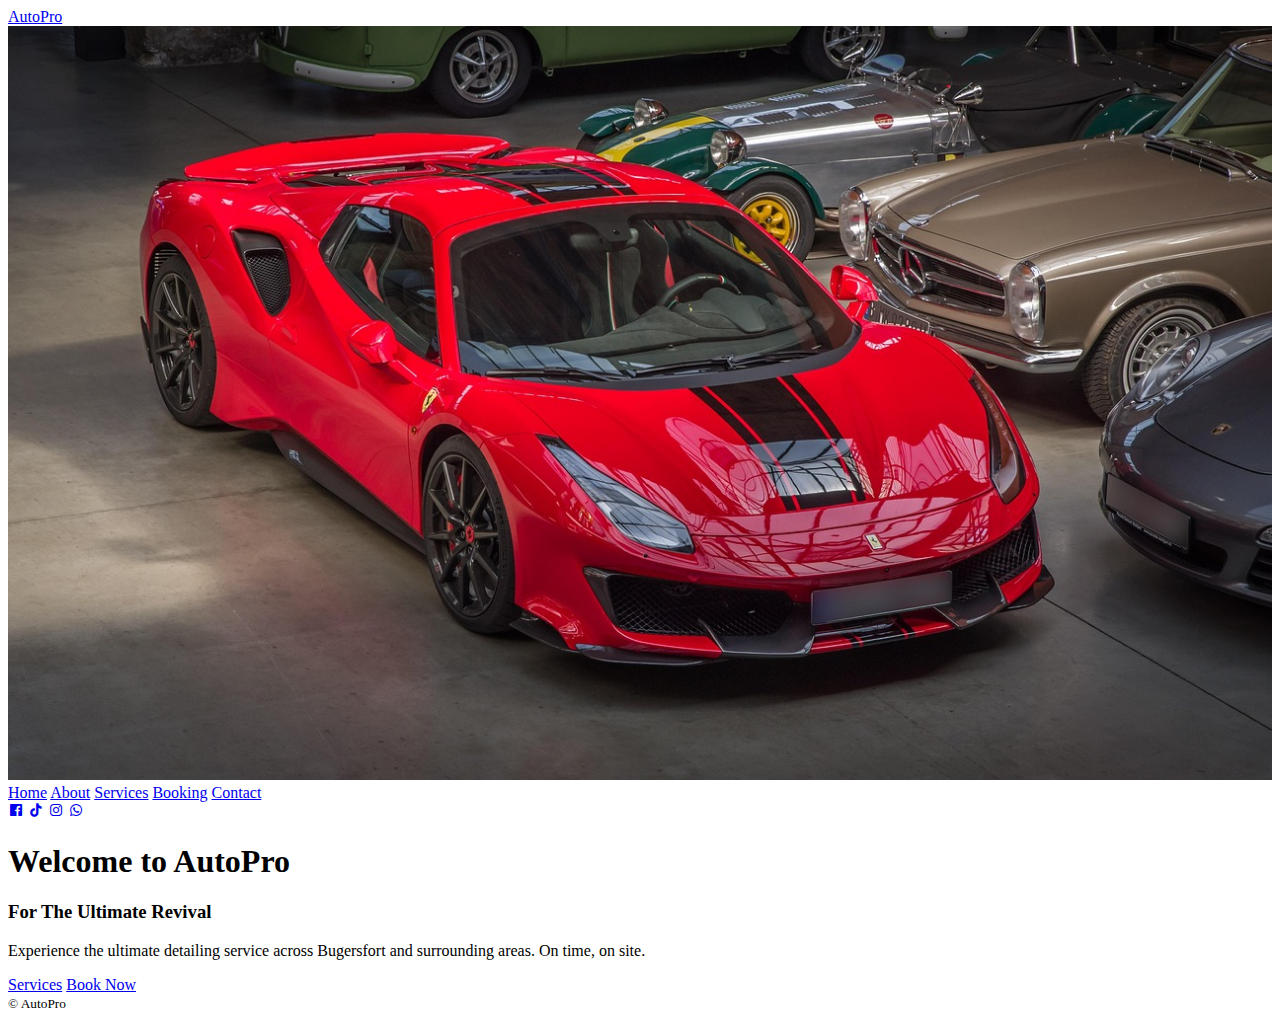
<file: index.html>
<!DOCTYPE html>
<html lang="en">
    <head>
        <meta charset="UTF-8">
        <meta name="viewport" content="width=device-width, initial-scale=1.0">
        <title>AutoPro</title>

  <!-- Boxicon CDN Link -->
  <link href="https://unpkg.com/boxicons@2.1.4/css/boxicons.min.css" rel="stylesheet">
</head>
<body>

  <header class="header">
    <a href="#" class="logo">AutoPro</a>
<!--hero image-->
    <div class="home-img">
      <div class="square">
        <img src="image/pic.jpg" alt="Car detailing" width="100%">
      </div>
    </div> <!--close home-img-->
<!--navigation bar-->
            <nav class="navbar">
                <a href="index.html">Home</a>
                 <a href="about.html">About</a>
                 <a href="services.html">Services</a>
                 <a href="booking.html">Booking</a>
                 <a href="contact.html">Contact</a>
            </nav>
            <!--Social media icons-->
            <div class="social-media">
      <a href="#" aria-label="Facebook"><i class='bx bxl-facebook-square'></i></a>
      <a href="#" aria-label="TikTok"><i class='bx bxl-tiktok'></i></a>
      <a href="#" aria-label="Instagram"><i class='bx bxl-instagram'></i></a>
      <a href="#" arial-label="Whatsapp"><i class='bx bxl-whatsapp'></i></a>
    </div>
  </header>
            
  <section class="Home">
    <div class="home-content">
      <h1>Welcome to AutoPro</h1>
      <h3>For The Ultimate Revival</h3>
      <p>Experience the ultimate detailing service across Bugersfort and surrounding areas. On time, on site.</p>
      <a href="services.html" class="btn">Services</a>
      <a href="booking.html" class="btn">Book Now</a>
    </div>
  </section>

  <footer>
    <small>&copy; <span id="year"></span> AutoPro</small>
  </footer>

</body>
</html>
</file>
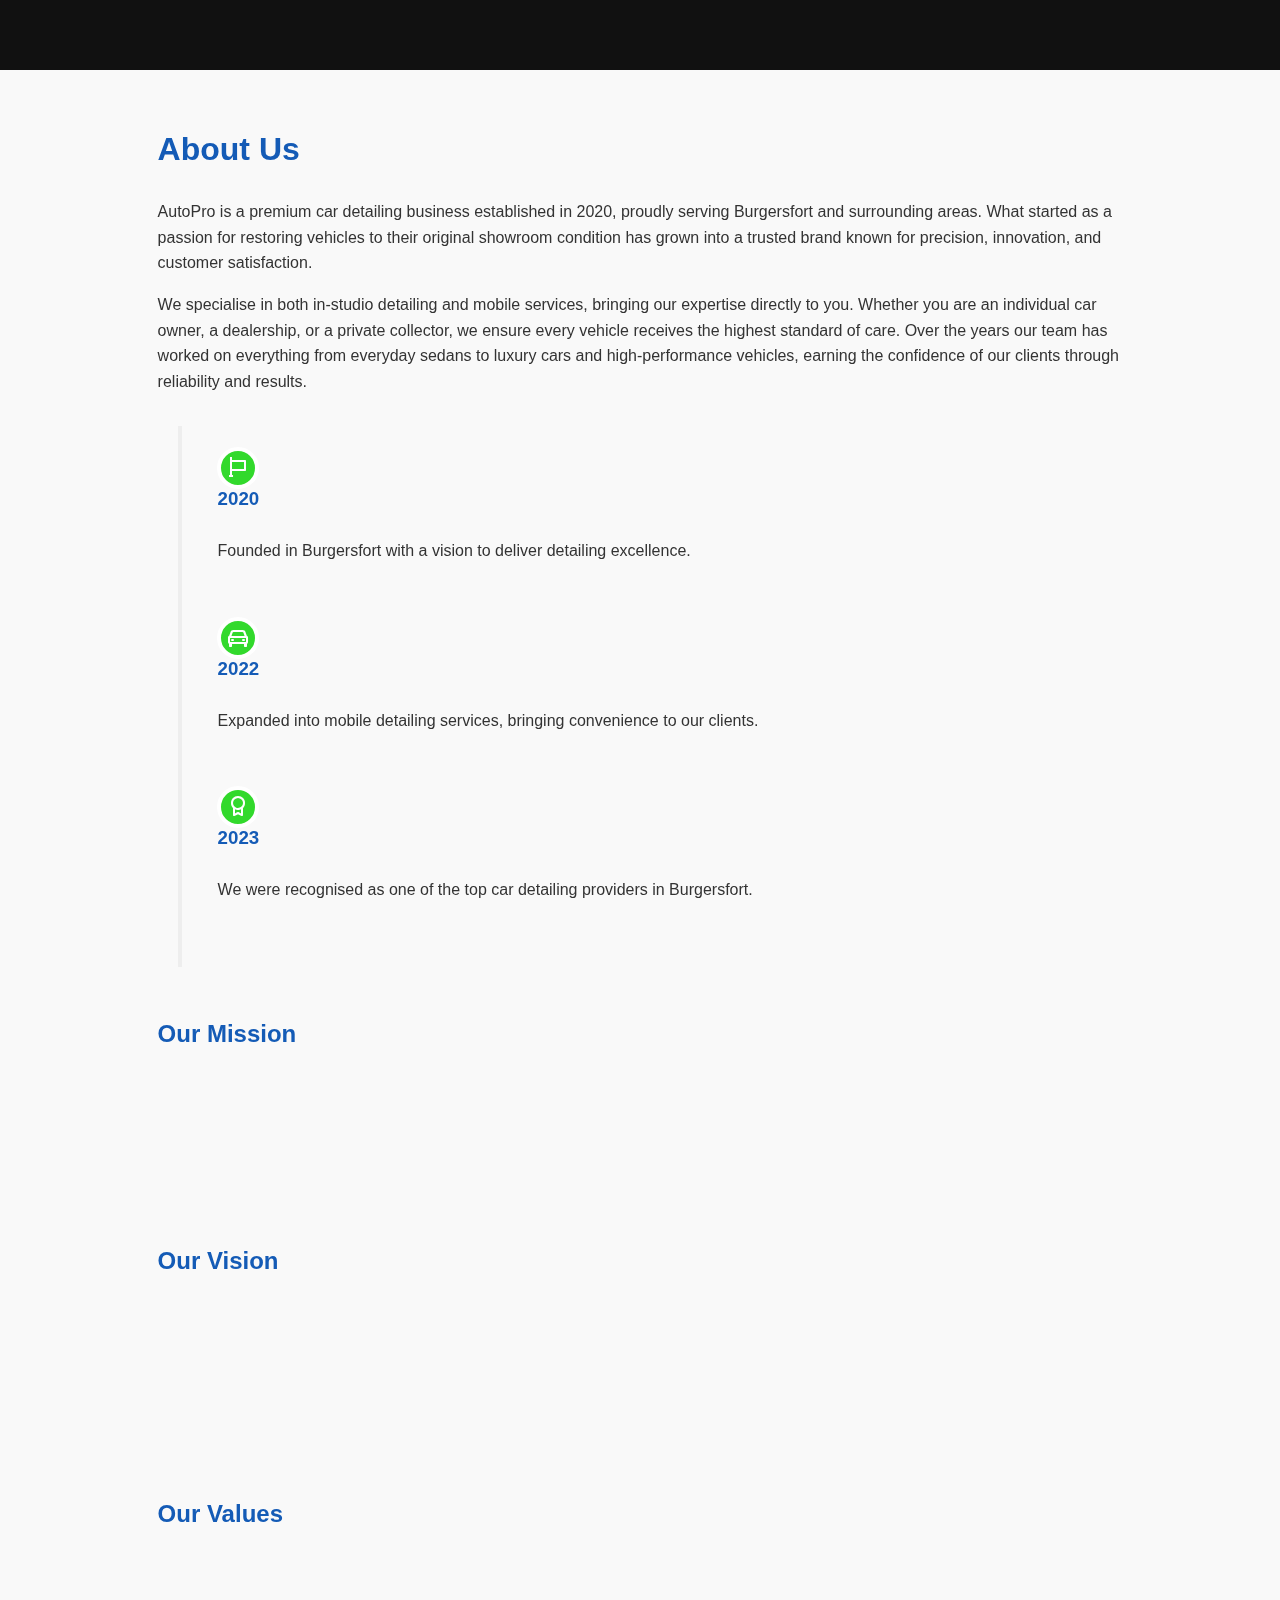
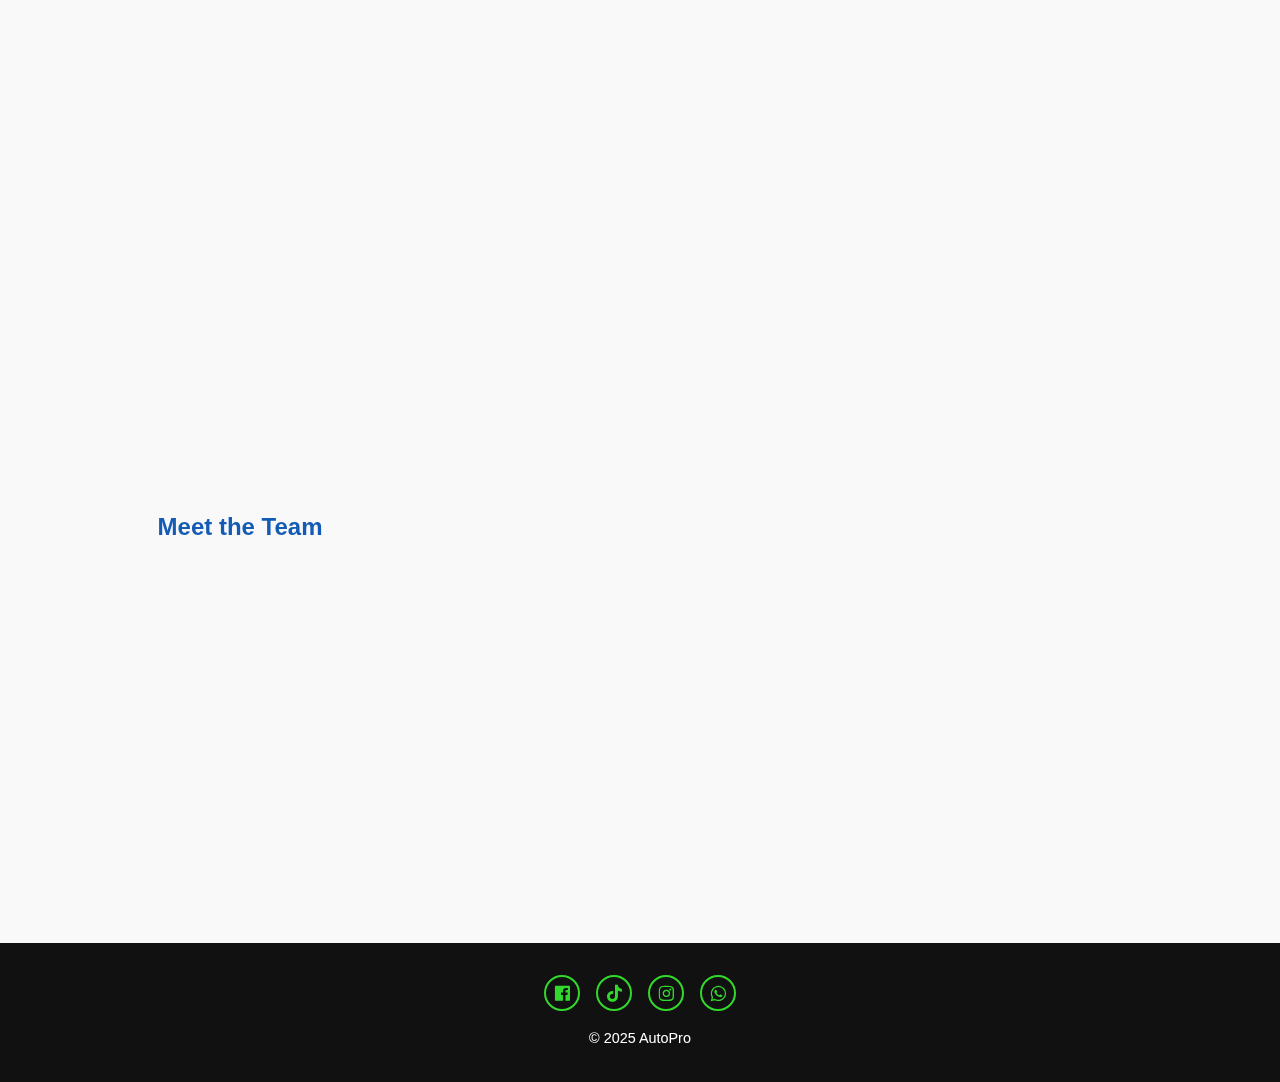
<file: about.html>
<!DOCTYPE html>
<html lang="en">
<head>
  <meta charset="UTF-8">
  <meta http-equiv="X-UA-Compatible" content="IE=edge">
  <meta name="viewport" content="width=device-width, initial-scale=1.0">
  <title>About | AutoPro</title>

  <!-- Primary SEO -->
  <meta name="description" content="Learn more about AutoPro, Burgersfort’s trusted car detailing professionals. Premium detailing, mobile service, and customer satisfaction.">
  <meta name="keywords" content="AutoPro, car detailing, Burgersfort, mobile detailing, ceramic coating">
  <meta name="author" content="AutoPro">

  <!-- OpenGraph -->
  <meta property="og:title" content="About AutoPro | Burgersfort Detailing Experts">
  <meta property="og:description" content="Premium detailing, mobile service, and expert care for your vehicle.">
  <meta property="og:url" content="https://autopro.co.za/about.html">
  <meta property="og:type" content="website">

  <!-- Styles -->
  <link href="https://unpkg.com/boxicons@2.1.4/css/boxicons.min.css" rel="stylesheet">
  <link href="css/mystyle.css" rel="stylesheet">
</head>
<body>

  <header class="header">
    <a href="index.html" class="logo">AutoPro</a>

    <!-- Hidden checkbox toggle -->
    <input type="checkbox" id="menu-toggle" class="menu-toggle-checkbox" aria-hidden="true">

    <!-- Hamburger button -->
    <label for="menu-toggle" class="menu-toggle-label" aria-label="Toggle navigation">
      <span></span>
      <span></span>
      <span></span>
    </label>

    <!-- Navigation -->
    <nav class="navbar" role="navigation" aria-label="Main navigation">
      <a href="index.html" style="--i:1;">Home</a>
      <a href="about.html" style="--i:2;" class="active" aria-current="page">About</a>
      <a href="services.html" style="--i:3;">Services</a>
      <a href="gallery.html" style="--i:4;">Gallery</a>
      <a href="booking.html" style="--i:5;">Booking</a>
      <a href="contact.html" style="--i:6;">Contact</a>
    </nav>
  </header>

  <main id="main">
    <!-- Company overview -->
    <section class="about">
      <div class="about-content">
        <h1>About Us</h1>

        <p>
          AutoPro is a premium car detailing business established in 2020, proudly serving Burgersfort and surrounding areas.
          What started as a passion for restoring vehicles to their original showroom condition has grown into a trusted brand
          known for precision, innovation, and customer satisfaction.
        </p>

        <p>
          We specialise in both in-studio detailing and mobile services, bringing our expertise directly to you.
          Whether you are an individual car owner, a dealership, or a private collector, we ensure every vehicle receives the
          highest standard of care. Over the years our team has worked on everything from everyday sedans to luxury cars and
          high-performance vehicles, earning the confidence of our clients through reliability and results.
        </p>

        <!-- Timeline-style journey -->
        <div class="timeline" aria-label="Company timeline">
          <article class="timeline-item">
            <i class="bx bx-flag" aria-hidden="true"></i>
            <h3><time datetime="2020">2020</time></h3>
            <p>Founded in Burgersfort with a vision to deliver detailing excellence.</p>
          </article>

          <article class="timeline-item">
            <i class="bx bx-car" aria-hidden="true"></i>
            <h3><time datetime="2022">2022</time></h3>
            <p>Expanded into mobile detailing services, bringing convenience to our clients.</p>
          </article>

          <article class="timeline-item">
            <i class="bx bx-award" aria-hidden="true"></i>
            <h3><time datetime="2023">2023</time></h3>
            <p>We were recognised as one of the top car detailing providers in Burgersfort.</p>
          </article>
        </div>

        <h2>Our Mission</h2>
        <div class="icon-card" role="region" aria-label="Our Mission">
          <i class="bx bx-target-lock" aria-hidden="true"></i>
          <p>
            Our mission is to deliver world-class car detailing services that go beyond surface cleaning. We restore vehicles to OEM condition while enhancing durability and long-term value. Whether it is a quick wash or a full restoration, our focus is always on meeting expectations and ensuring customer satisfaction.
          </p>
        </div>

        <h2>Our Vision</h2>
        <div class="icon-card" role="region" aria-label="Our Vision">
          <i class="bx bx-show" aria-hidden="true"></i>
          <p>
            Our vision is to become the leading car detailing company in South Africa and beyond, recognised for innovation, professionalism, and trust. We aim to set industry standards by introducing techniques such as ceramic coatings, paint protection film, and eco-friendly solutions. By evolving with the industry and listening to clients' needs, we help owners preserve and enjoy their vehicles for years.
          </p>
        </div>

        <h2>Our Values</h2>
        <div class="values-grid" role="list">
          <div class="value-item" role="listitem">
            <i class="bx bx-star" aria-hidden="true"></i>
            <h4>Excellence</h4>
            <p>We treat every car as if it were our own, with precision, care, and pride in workmanship.</p>
          </div>

          <div class="value-item" role="listitem">
            <i class="bx bx-shield" aria-hidden="true"></i>
            <h4>Trust</h4>
            <p>We build lasting relationships through honesty, transparency, and reliability.</p>
          </div>

          <div class="value-item" role="listitem">
            <i class="bx bx-bulb" aria-hidden="true"></i>
            <h4>Innovation</h4>
            <p>We continuously explore new detailing technologies, products, and methods to stay ahead of the curve.</p>
          </div>

          <div class="value-item" role="listitem">
            <i class="bx bx-heart" aria-hidden="true"></i>
            <h4>Passion</h4>
            <p>Our love for cars drives our dedication to perfection and powers everything we do.</p>
          </div>

          <div class="value-item" role="listitem">
            <i class="bx bx-leaf" aria-hidden="true"></i>
            <h4>Sustainability</h4>
            <p>We are committed to reducing water usage and protecting the environment by using eco-friendly products.</p>
          </div>

          <div class="value-item" role="listitem">
            <i class="bx bx-user-voice" aria-hidden="true"></i>
            <h4>Customer Focus</h4>
            <p>We tailor every service to meet the unique needs of our clients.</p>
          </div>
        </div>

        <!-- Team section -->
        <h2 id="team">Meet the Team</h2>
        <div class="card-grid" role="list">
          <article class="card" role="listitem">
            <i class="bx bx-user" aria-hidden="true"></i>
            <h3>Kabelo M &amp; Tim</h3>
            <p>Master detailers specialising in exterior and interior restoration, paint correction, and ceramic coatings.</p>
          </article>

          <article class="card" role="listitem">
            <i class="bx bx-spray-can" aria-hidden="true"></i>
            <h3>Bruce</h3>
            <p>Ice-blasting specialist who safely removes contaminants without damaging delicate surfaces.</p>
          </article>

          <article class="card" role="listitem">
            <i class="bx bx-paint" aria-hidden="true"></i>
            <h3>Jay &amp; Jack</h3>
            <p>Paint specialists focused on dent repair, paint correction, ceramic coatings and PPF installations.</p>
          </article>
        </div>
      </div>
    </section>
  </main>

  <footer>
    <div class="social-media" role="navigation" aria-label="Social media links">
      <a href="#" style="--i:1;" aria-label="Facebook"><i class='bx bxl-facebook-square' aria-hidden="true"></i></a>
      <a href="#" style="--i:2;" aria-label="TikTok"><i class='bx bxl-tiktok' aria-hidden="true"></i></a>
      <a href="#" style="--i:3;" aria-label="Instagram"><i class='bx bxl-instagram' aria-hidden="true"></i></a>
      <a href="#" style="--i:4;" aria-label="WhatsApp"><i class='bx bxl-whatsapp' aria-hidden="true"></i></a>
    </div>
    <small>&copy; 2025 AutoPro</small>
  </footer>

  <script src="javascript/myscript.js"></script>
  <script src="https://cdnjs.cloudflare.com/ajax/libs/gsap/3.12.2/gsap.min.js" defer></script>
</body>
</html>
</file>
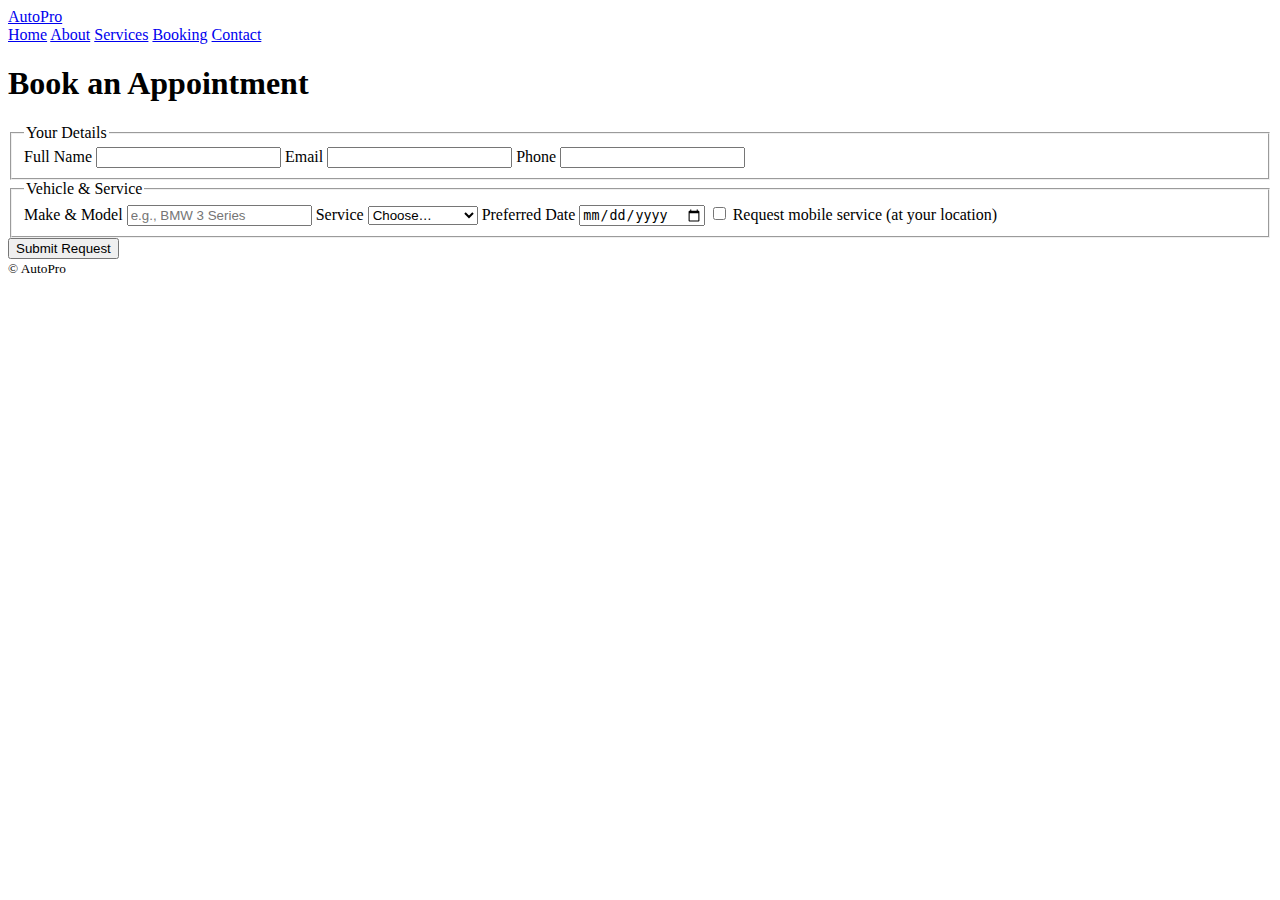
<file: booking.html>
<!DOCTYPE html>
<html lang="en">
<head>
  <meta charset="UTF-8">
  <meta name="viewport" content="width=device-width, initial-scale=1.0">
  <title>Booking | AutoPro</title>

</head>
<body>

  <header class="header">
    <a href="index.html" class="logo">AutoPro</a>

    <nav class="navbar">
      <a href="index.html">Home</a>
      <a href="about.html">About</a>
      <a href="services.html">Services</a>
      <a href="booking.html" class="active">Booking</a>
      <a href="contact.html">Contact</a>
    </nav>
  </header>
<!--booking form-->
  <main id="main">
    <h1>Book an Appointment</h1>
    <form id="booking-form" action="#" method="post" novalidate>
      
      <fieldset>
        <legend>Your Details</legend>

        <label for="name">Full Name</label>
        <input id="name" name="name" type="text" autocomplete="name" required>

        <label for="email">Email</label>
        <input id="email" name="email" type="email" autocomplete="email" required>

        <label for="phone">Phone</label>
        <input id="phone" name="phone" type="tel" inputmode="tel" autocomplete="tel" required>
      </fieldset>

      <fieldset>
        <legend>Vehicle &amp; Service</legend>

        <label for="make">Make &amp; Model</label>
        <input id="make" name="make" type="text" placeholder="e.g., BMW 3 Series" required>

        <label for="service">Service</label>
        <select id="service" name="service" required>
          <option value="">Choose…</option>
          <option value="express">Express Wash</option>
          <option value="full">Full Detail</option>
          <option value="extreme">Extreme Detail</option>
          <option value="ultimate">Ultimate Detail</option>
        </select>

        <label for="date">Preferred Date</label>
        <input id="date" name="date" type="date" min="<?= date('Y-m-d'); ?>" required>

        <label class="check">
          <input type="checkbox" name="mobile" value="yes"> Request mobile service (at your location)
        </label>
      </fieldset>

      <button class="btn" type="submit">Submit Request</button>
    </form>
  </main>

  <footer>
    <small>&copy; <span id="year"></span> AutoPro</small>
  </footer>

</body>
</html>
</file>
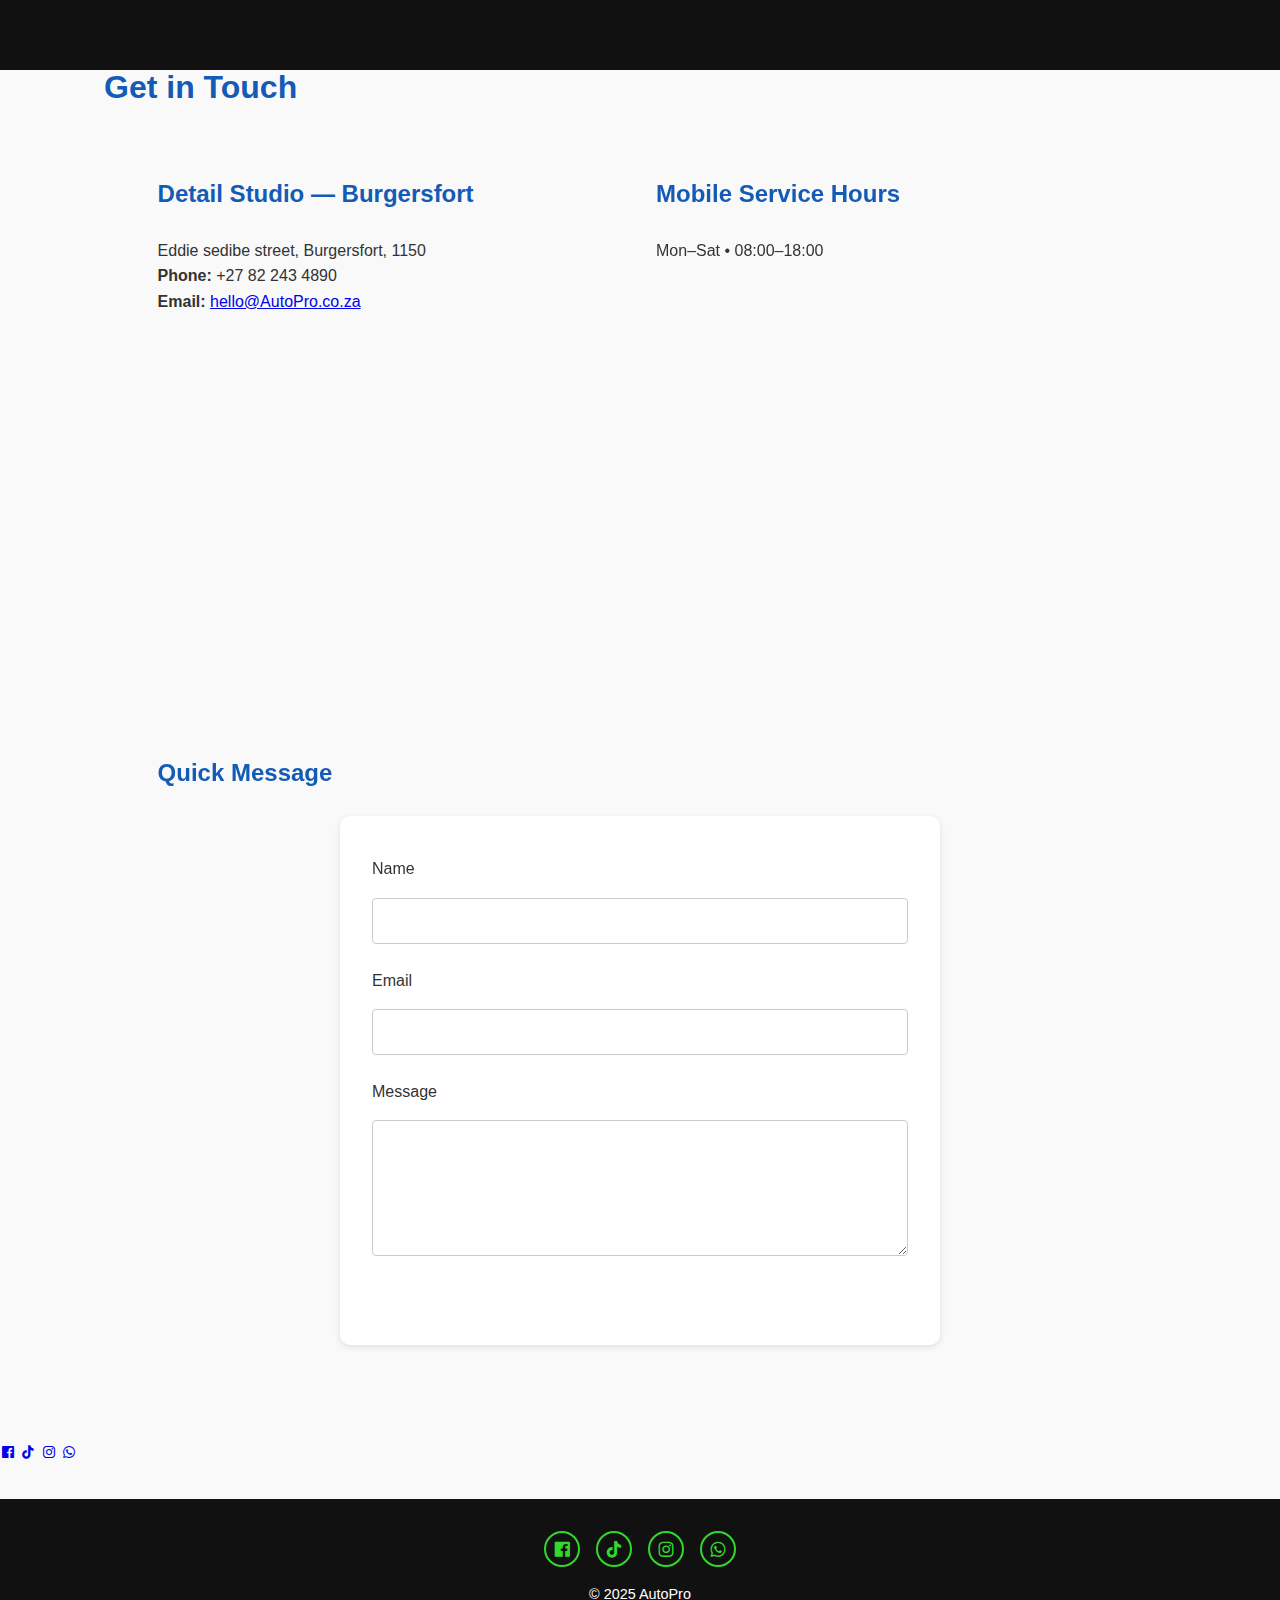
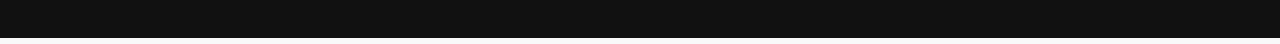
<file: contact.html>
<!DOCTYPE html>
<html lang="en">
<head>
  <meta charset="UTF-8">
  <meta name="viewport" content="width=device-width, initial-scale=1.0">
  <title>Contact | AutoPro</title>

<!-- css stylesheet Link -->
  <link href="https://unpkg.com/boxicons@2.1.4/css/boxicons.min.css" rel="stylesheet">
  <link href="css/mystyle.css" rel="stylesheet">
</head>
<body>

  <header class="header">
    <a href="index.html" class="logo">AutoPro</a>
<!-- Hidden checkbox toggle -->
  <input type="checkbox" id="menu-toggle" class="menu-toggle-checkbox">
<!-- Hamburger button -->
  <label for="menu-toggle" class="menu-toggle-label" aria-label="Toggle navigation">
    <span></span>
    <span></span>
    <span></span>
  </label> 
<!--navigation bar-->
    <nav class="navbar">
      <a href="index.html">Home</a>
      <a href="about.html">About</a>
      <a href="services.html">Services</a>
      <a href="booking.html">Booking</a>
      <a href="contact.html" class="active">Contact</a>
    </nav>
  </header>

  <main id="main">
    <h1>Get in Touch</h1>

    <section class="contact-grid">
      <div>
        <h2>Detail Studio — Burgersfort</h2>
        <address>
          Eddie sedibe street, Burgersfort, 1150<br>
          <strong>Phone:</strong> +27 82 243 4890<br>
          <strong>Email:</strong> <a href="mailto:hello@AutoPro.co.za">hello@AutoPro.co.za</a>
        </address>
        <!--Bugersfort iframe-->
        <div class="map-embed" aria-label="Map: Burgersfort">
          <iframe
            title="Burgersfort, South Africa"
            width="100%" height="320"
            style="border:0;"
            loading="lazy"
            referrerpolicy="no-referrer-when-downgrade"
            src="https://maps.google.com/maps?q=-24.666667,30.333333&z=13&output=embed">
          </iframe>
        </div>
      </div>

      <div>
        <h2>Mobile Service Hours</h2>
        <p>Mon–Sat • 08:00–18:00</p>
      </div>
    </section>

    <section>
      <h2>Quick Message</h2>
      <form action="#" method="post" novalidate>
        <label for="c-name">Name</label>
        <input id="c-name" name="name" type="text" required>

        <label for="c-email">Email</label>
        <input id="c-email" name="email" type="email" required>

        <label for="c-msg">Message</label>
        <textarea id="c-msg" name="message" rows="6" required></textarea>

        <button class="btn" type="submit" aria-label="Send message">Send</button>
      </form>
    </section>
  </main>

  <div class="social-media">
    <a href="#" aria-label="Facebook"><i class='bx bxl-facebook-square'></i></a>
    <a href="#" aria-label="TikTok"><i class='bx bxl-tiktok'></i></a>
    <a href="#" aria-label="Instagram"><i class='bx bxl-instagram'></i></a>
    <a href="#" aria-label="WhatsApp"><i class='bx bxl-whatsapp'></i></a>
  </div>

  <footer>
    <div class="social-media">
    <a href="#" aria-label="Facebook"><i class='bx bxl-facebook-square'></i></a>
    <a href="#" aria-label="TikTok"><i class='bx bxl-tiktok'></i></a>
    <a href="#" aria-label="Instagram"><i class='bx bxl-instagram'></i></a>
    <a href="#" aria-label="WhatsApp"><i class='bx bxl-whatsapp'></i></a>
  </div>
    <small>&copy; 2025 AutoPro</small>
  </footer>

</body>
</html>
</file>
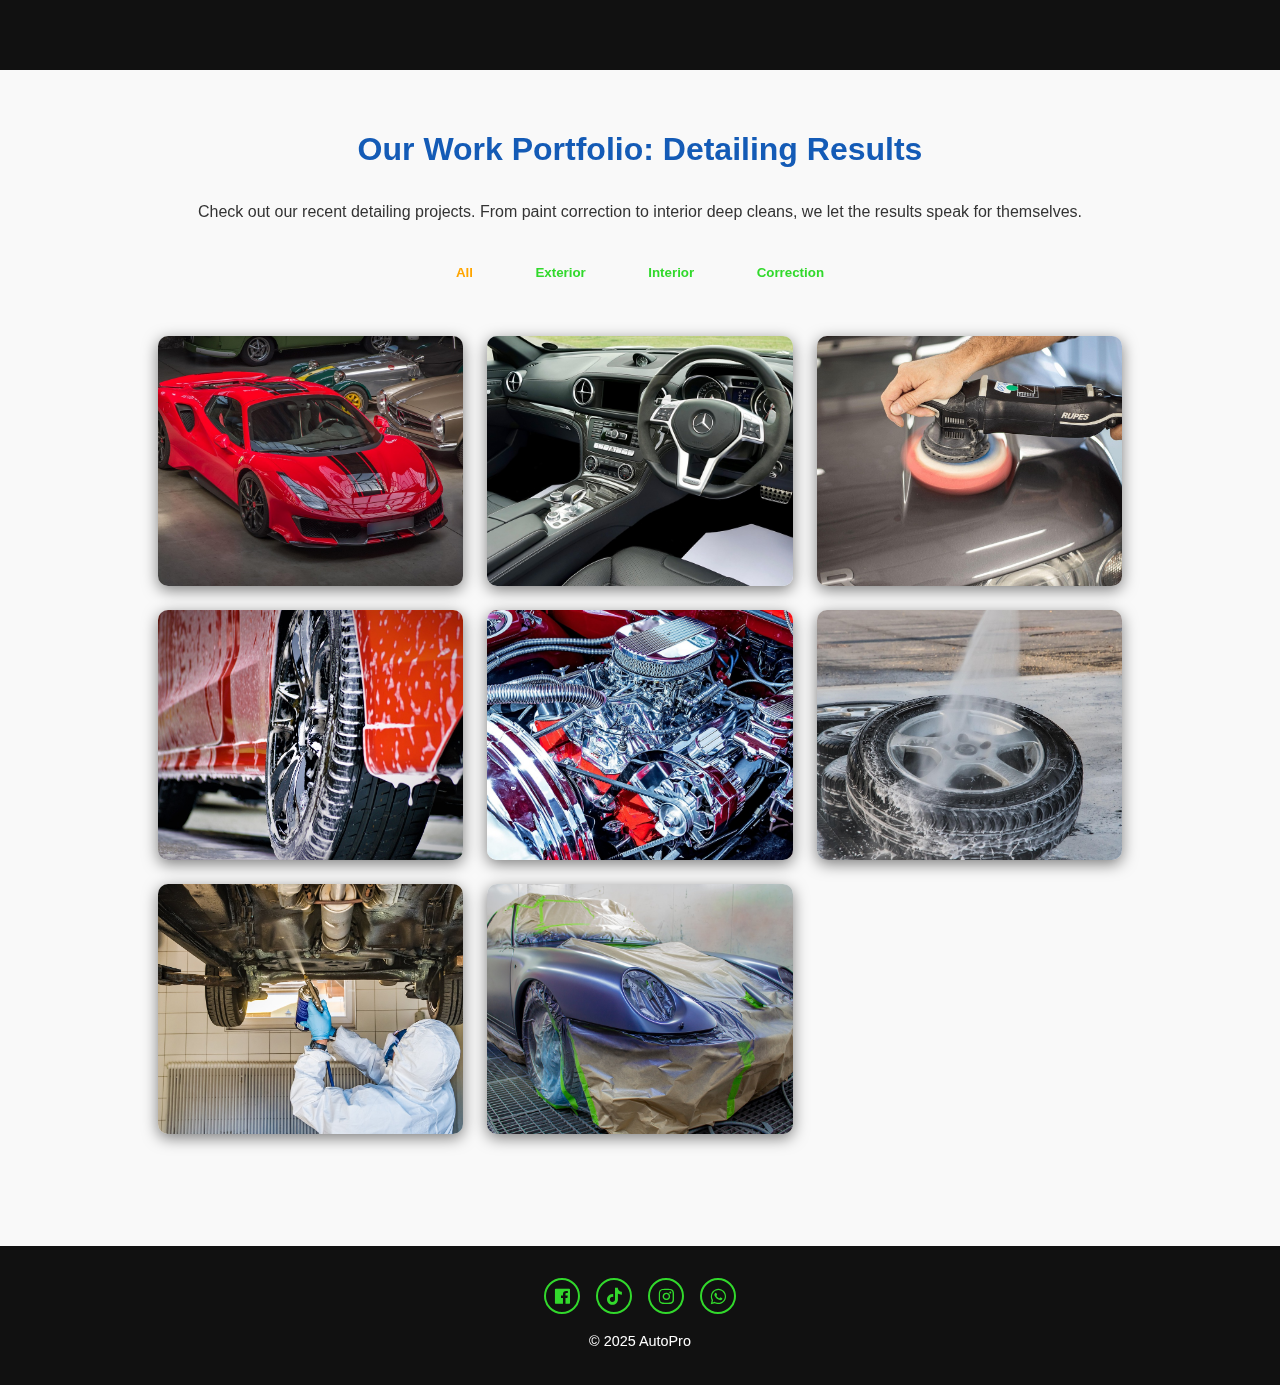
<file: gallery.html>
<!DOCTYPE html>
<html lang="en">
<head>
    <meta charset="UTF-8">
    <meta name="viewport" content="width=device-width, initial-scale=1.0">
    <title>Gallery | AutoPro - Premium Car Detailing Portfolio</title>
    <link href="https://unpkg.com/boxicons@2.1.4/css/boxicons.min.css" rel="stylesheet">
    <link href="css/mystyle.css" rel="stylesheet">

    <meta name="description" content="View AutoPro's portfolio of recent car detailing work: including ceramic coating, paint correction, deep interior cleaning, and protective washes. See the results!">
    <meta name="keywords" content="car detailing gallery, ceramic coating portfolio, paint correction results, interior deep clean examples, car wash pictures, AutoPro work">
    <meta property="og:url" content="https://autopro.co.za/gallery.html">
    <meta property="og:title" content="AutoPro Detailing Portfolio">
    <meta property="og:description" content="View our latest paint correction and ceramic coating projects.">
    <meta property="og:image" content="https://autopro.co.za/image/pic.jpg"> 
</head>
<body itemscope itemtype="http://schema.org/WebPage">

<header class="header">
  <a href="index.html" class="logo">AutoPro</a>
  <input type="checkbox" id="menu-toggle" class="menu-toggle-checkbox">
  <label for="menu-toggle" class="menu-toggle-label" aria-label="Toggle navigation">
    <span></span>
    <span></span>
    <span></span>
  </label>
  <nav class="navbar">
    <a href="index.html" style="--i:1;">Home</a>
    <a href="about.html" style="--i:2;">About</a>
    <a href="services.html" style="--i:3;">Services</a>
    <a href="gallery.html" style="--i:4;" class="active">Gallery</a>
    <a href="booking.html" style="--i:5;">Booking</a>
    <a href="contact.html" style="--i:6;">Contact</a>
  </nav>
</header>

<main>
<section class="gallery-section slide-up" itemscope itemtype="http://schema.org/ImageGallery">
  <h1 itemprop="name">Our Work Portfolio: Detailing Results</h1>
  <p itemprop="description">Check out our recent detailing projects. From paint correction to interior deep cleans, we let the results speak for themselves.</p>

  <div class="gallery-filters">
    <button class="filter-btn active" data-filter="all">All</button>
    <button class="filter-btn" data-filter="exterior">Exterior</button>
    <button class="filter-btn" data-filter="interior">Interior</button>
    <button class="filter-btn" data-filter="correction">Correction</button>
  </div>

  <div class="gallery-grid">
    <div class="gallery-item" data-category="exterior" itemprop="associatedMedia" itemscope itemtype="http://schema.org/ImageObject">
      <img src="image/pic.jpg" alt="Close-up of a highly reflective red sports car with fresh ceramic coating applied." itemprop="contentUrl">
      <div class="overlay">
        <i class='bx bx-zoom-in'></i>
        <h3 itemprop="caption">Ceramic Coating</h3>
      </div>
    </div>

    <div class="gallery-item" data-category="interior" itemprop="associatedMedia" itemscope itemtype="http://schema.org/ImageObject">
      <img src="image/car-2378419_1280.jpg" alt="Interior view of spotless, conditioned leather seats after a deep clean." itemprop="contentUrl">
      <div class="overlay">
        <i class='bx bx-zoom-in'></i>
        <h3 itemprop="caption">Interior Deep Clean</h3>
      </div>
    </div>

    <div class="gallery-item" data-category="correction" itemprop="associatedMedia" itemscope itemtype="http://schema.org/ImageObject">
      <img src="image/vehicle-7138638_1280.jpg" alt="Technician polishing a car hood to remove swirl marks and restoring gloss." itemprop="contentUrl">
      <div class="overlay">
        <i class='bx bx-zoom-in'></i>
        <h3 itemprop="caption">Polish</h3>
      </div>
    </div>

    <div class="gallery-item" data-category="exterior" itemprop="associatedMedia" itemscope itemtype="http://schema.org/ImageObject">
      <img src="image/car.jpg" alt="Car completely covered in thick snow foam during the wash pre-soak stage." itemprop="contentUrl">
      <div class="overlay">
        <i class='bx bx-zoom-in'></i>
        <h3 itemprop="caption">Snow Foam Wash</h3>
      </div>
    </div>

    <div class="gallery-item" data-category="interior" itemprop="associatedMedia" itemscope itemtype="http://schema.org/ImageObject">
      <img src="image/chrome-2151559_1280.jpg" alt="Detailed engine bay after deep cleaning and dressing for a showroom look." itemprop="contentUrl">
      <div class="overlay">
        <i class='bx bx-zoom-in'></i>
        <h3 itemprop="caption">Engine Clean</h3>
      </div>
    </div>

    <div class="gallery-item" data-category="exterior" itemprop="associatedMedia" itemscope itemtype="http://schema.org/ImageObject">
      <img src="image/tire-2875251_1280.jpg" alt="Closeup of a clean rim and a new tire dressed with high-gloss shine." itemprop="contentUrl">
      <div class="overlay">
        <i class='bx bx-zoom-in'></i>
        <h3 itemprop="caption">Rim & Tire Care</h3>
      </div>
    </div>

    <div class="gallery-item" data-category="exterior" itemprop="associatedMedia" itemscope itemtype="http://schema.org/ImageObject">
      <img src="image/automobile-2861859_1280.jpg" alt="Thorough cleaning of a car's underbody chassis to remove road grime." itemprop="contentUrl">
      <div class="overlay">
        <i class='bx bx-zoom-in'></i>
        <h3 itemprop="caption">Underbody Clean</h3>
      </div>
    </div>

    <div class="gallery-item" data-category="correction" itemprop="associatedMedia" itemscope itemtype="http://schema.org/ImageObject">
      <img src="image/porsche-4891966_1280.jpg" alt="Before and after view showing deep reflection achieved by paint correction." itemprop="contentUrl">
      <div class="overlay">
        <i class='bx bx-zoom-in'></i>
        <h3 itemprop="caption">Paint Correction</h3>
      </div>
    </div>
  </div>
</section>
</main>

<div id="lightbox" class="lightbox">
  <span class="close-lightbox">&times;</span>
  <img class="lightbox-content" id="lightbox-img">
  <div id="caption"></div>
</div>

<footer>
  <div class="social-media">
    <a href="#"><i class='bx bxl-facebook-square'></i></a>
    <a href="#"><i class='bx bxl-tiktok'></i></a>
    <a href="#"><i class='bx bxl-instagram'></i></a>
    <a href="#"><i class='bx bxl-whatsapp'></i></a>
  </div>
  <small>© 2025 AutoPro</small>
</footer>

<script src="javascript/myscript.js"></script>
</body>
</html>
</file>
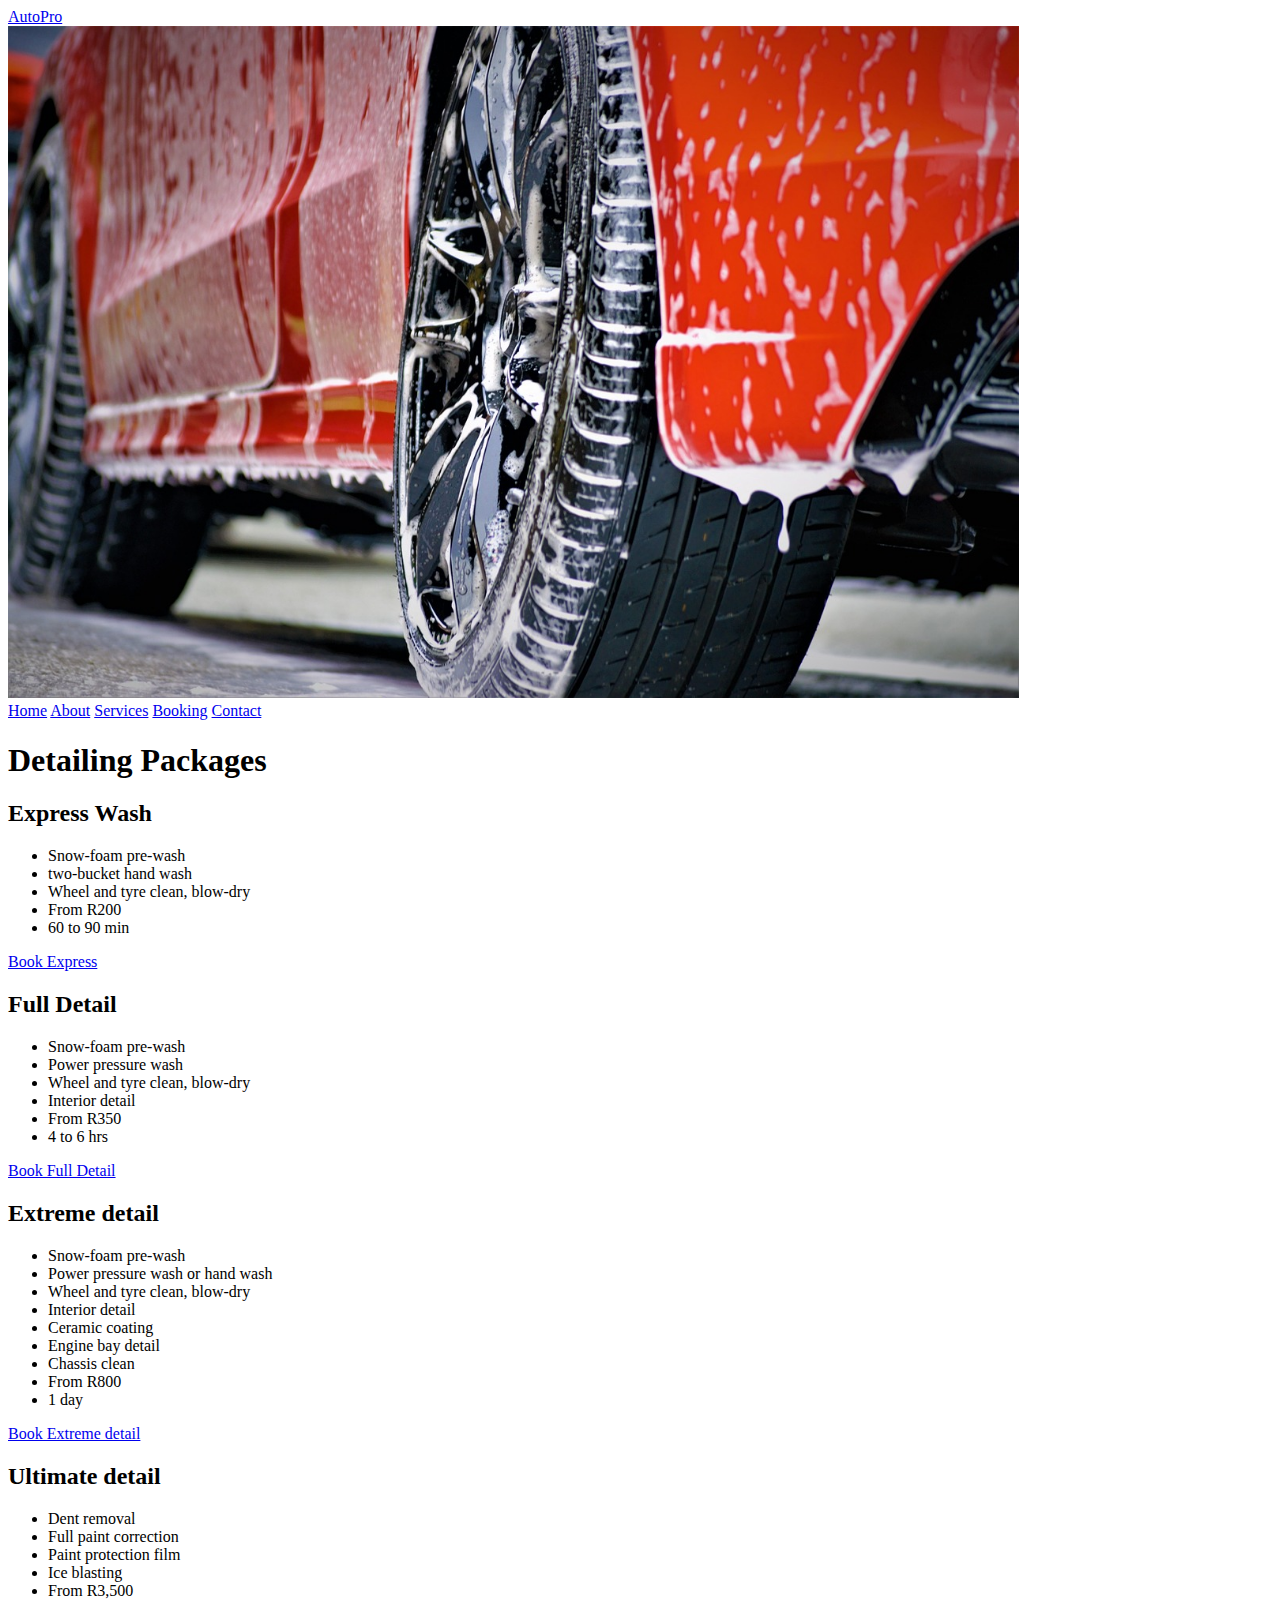
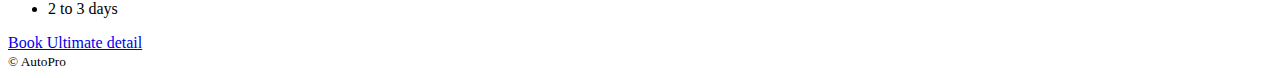
<file: services.html>
<!DOCTYPE html>
<html lang="en">
  <head>
      <meta charset="UTF-8">
      <meta name="viewport" content="width=device-width, initial-scale=1.0">
      <title>Services | AutoPro</title>
</head>
<body>
  <header class="header">
    <a href="index.html" class="logo">AutoPro</a>

    <div class="home-img">
      <div class="square">
        <img src="image/car.jpg" alt="Car detailing" width="80%">
      </div>
    </div>
<!-- navigation bar-->
    <nav class="navbar">
      <a href="index.html">Home</a>
      <a href="about.html">About</a>
      <a href="services.html" class="active">Services</a>
      <a href="booking.html">Booking</a>
      <a href="contact.html">Contact</a>
    </nav>
  </header>

<!---services-->
<main id="main">
  <h1>Detailing Packages</h1>

  <section id="express">
    <h2>Express Wash</h2>
    <ul>
      <li>Snow-foam pre-wash</li>
      <li>two-bucket hand wash</li>
      <li>Wheel and tyre clean, blow-dry</li>
      <li>From R200</li>
      <li>60 to 90 min</li>
    </ul>
    <a class="btn" href="booking.html?service=express">Book Express</a>
  </section>

  <section id="full">
    <h2>Full Detail</h2>
    <ul>
      <li>Snow-foam pre-wash</li>
      <li>Power pressure wash</li>
      <li>Wheel and tyre clean, blow-dry</li>
      <li>Interior detail</li>
      <li>From R350</li>
      <li>4 to 6 hrs</li>
    </ul>
    <a class="btn" href="booking.html?service=full">Book Full Detail</a>
  </section>

  <section id="extreme">
    <h2>Extreme detail</h2>
    <ul>
      <li>Snow-foam pre-wash</li>
      <li>Power pressure wash or hand wash</li>
      <li>Wheel and tyre clean, blow-dry</li>
      <li>Interior detail</li>
      <li>Ceramic coating</li>
      <li>Engine bay detail</li>
      <li>Chassis clean</li>
      <li>From R800</li>
      <li>1 day</li>
    </ul>
    <a class="btn" href="booking.html?service=extreme">Book Extreme detail</a>
  </section>
    <section id="ultimate">
    <h2>Ultimate detail</h2>
    <ul>
      <li>Dent removal</li>
      <li>Full paint correction</li>
      <li>Paint protection film</li>
      <li>Ice blasting</li>
      <li>From R3,500</li>
      <li>2 to 3 days</li>
    </ul>
    <a class="btn" href="booking.html?service=ultimate">Book Ultimate detail</a>
  </section>
</main>

<footer>
  <small>&copy; <span id="year"></span>AutoPro</small>
</footer>

</body>
</html>
</file>
<file: css/mystyle.css>
* {
    margin: 0;
    padding: 0;
    box-sizing: border-box;
}

body {
    font-family: 'Segoe UI', Tahoma, Geneva, Verdana, sans-serif;
    line-height: 1.6;
    background: #f9f9f9;
    color: #333;
}
h1, h2, h3 {
    margin-bottom: 1.5rem;
    color: #145bb6;
}
p, ul {
    margin-bottom: 1rem;
}
ul {
    list-style: disc inside;
    padding-left: 1rem;
}

/* Base Layout Container */
main, section {
    margin-top: 30px; 
    padding: 2rem 5%; 
    max-width: 1200px; 
    margin-left: auto;
    margin-right: auto;
}

/* ---------------------- NAVBAR --------------------- */

.header {
    position: fixed;
    top: 0;
    left: 0;
    width: 100%;
    padding: 1rem 5%;
    background: #111;
    display: flex;
    justify-content: space-between;
    align-items: center;
    z-index: 100;
    transition: padding 0.3s ease, background-color 0.3s ease;
}

/*  Style for when user scrolls down */
.header-scrolled {
    background-color: #111; 
    padding: 0.5rem 5%; 
    box-shadow: 0 2px 10px rgba(0,0,0,0.4);
}
.header-scrolled .logo {
    font-size: 1.3rem; 
}

.logo {
    font-size: 1.5rem;
    color: #32d92c;
    text-decoration: none;
    font-weight: bold;
    opacity: 0;
    animation: slideRight 2s ease forwards;
    transition: font-size 0.3s ease;
}

/* Hide hamburger by default */
.menu-toggle-checkbox {
    display: none;
}
.menu-toggle-label {
    display: none;
}

/* Desktop navbar remains flex row */
.navbar {
    display: flex;
    gap: 1.5rem;
}
.navbar a {
    font-size: 1rem;
    color: #32d92c;
    text-decoration: none;
    font-weight: bold;
    transition: color 0.4s, transform 0.3s ease; 
    opacity: 0;
    animation: slideTop 2s ease forwards;
    animation-delay: calc(.1s * var(--i));
}

.navbar a:hover,
.navbar a.active {
    color: #f5980c;
    transform: translateY(-2px); 
}

/* ---------------- Buttons & Icons -------------------- */

.btn {
    display: inline-block;
    padding: 0.6rem 1.2rem;
    background: #32d92c;
    border: 2px solid #32d92c;
    border-radius: 6px;
    box-shadow: 0 0 10px rgba(0,0,0,0.1);
    font-size: 16px;
    color: #0f100fff;
    letter-spacing: 1px;
    text-decoration: none;
    font-weight: 500;
    transition: .4s, transform 0.3s ease, box-shadow 0.3s ease; 
    opacity: 0;
    animation: slideBottom 1s ease forwards;
    animation-delay: 0.3s;
}

.btn:hover {
    background: transparent;
    color: #f5980c;
    transform: translateY(-3px);
    box-shadow: 0 4px 12px rgba(0,0,0,0.15);
}


.btn:active {
    transform: translateY(-1px) scale(0.98);
    box-shadow: 0 2px 5px rgba(0,0,0,0.1);
}

/* ------------------ Scroll Reveal Animation State -------------------- */

/* Default styles for all cards that will be animated (hidden and slightly offset) */
.service-card,
.card,
.value-item,
.step,
.feature-box,
.cta,
details,
.timeline-item, 
.icon-card, 
fieldset

{
    opacity: 0;
    transform: translateY(30px);
    transition: opacity 0.6s ease-out, transform 0.6s ease-out;
}

/*  Staggered grid load-in for a smoother cascade effect */
.services-grid .service-card:nth-child(2),
.values-grid .value-item:nth-child(2),
.card-grid .card:nth-child(2),
.steps .step:nth-child(2),
.features-container .feature-box:nth-child(2)
 {
    transition-delay: 0.1s;
}

.services-grid .service-card:nth-child(3),
.values-grid .value-item:nth-child(3),
.card-grid .card:nth-child(3),
.steps .step:nth-child(3),
.features-container .feature-box:nth-child(3)
 {
    transition-delay: 0.2s;
}

.services-grid .service-card:nth-child(4),
.values-grid .value-item:nth-child(4)
 {
    transition-delay: 0.3s;
}
.values-grid .value-item:nth-child(5) {
    transition-delay: 0.4s;
}
.values-grid .value-item:nth-child(6) {
    transition-delay: 0.5s;
}

/* Class added by JS when element is in view */
.show-element {
    opacity: 1;
    transform: translateY(0);
}

/* ---------------- HOME PAGE ------------------ */

.home {
    display: flex;
    align-items: center;
    justify-content: space-between;
    gap: 2rem;
    flex-wrap: wrap; 
    min-height: calc(100vh - 80px); 
}

.home-content {
    flex: 1 1 400px; 
}

.home-img {
    flex: 1 1 300px;
    text-align: right;
}

.home-img img {
    max-width: 100%; 
    height: auto;
    border-radius: 12px;
    box-shadow: 0 4px 12px rgba(0,0,0,0.1);
    animation: floatAnimation 4s ease-in-out infinite;
}

.highlights {
    list-style: none;
    margin: 20px 0;
    padding-left: 0;
}

.highlights li {
    display: flex;
    align-items: center;
    margin-bottom: 10px;
    color: #333;
}

.highlights li i {
    color: #2ecc71;
    margin-right: 8px;
    font-size: 1.2rem;
}

/* Features */
.features {
    padding: 60px 5%;
    text-align: center;
    background: #eef2f7;
}

.features-container {
    display: flex;
    gap: 20px;
    flex-wrap: wrap;
    justify-content: center;
    margin-top: 30px;
}

.feature-box {
    flex: 1 1 250px;
    padding: 20px;
    background: #fff;
    border-radius: 12px;
    box-shadow: 0 4px 10px rgba(0,0,0,0.1);
}

.feature-box i {
    font-size: 2rem;
    color: #ffcc00;
    margin-bottom: 10px;
    transition: transform 0.3s ease; 
}

.feature-box:hover i {
    transform: scale(1.15) rotate(5deg);
}

/* CTA Button */
.cta {
    padding: 60px 20px;
    text-align: center;
    background: linear-gradient(135deg, #2ecc71, #27ae60);
    color: #fff;
    border-radius: 12px;
    box-shadow: 0 8px 20px rgba(0,0,0,0.15);
}

.cta h2 {
    color: #fff;
    font-size: 2rem;
}

.cta p {
    font-size: 1.1rem;
    margin-bottom: 25px;
}

.cta .btn {
    background: #fff;
    color:#2ecc71;
    margin: 5px;
}

/* --------------- ABOUT PAGE ----------------- */

/* Mission/Vision Cards */
.icon-card {
    display: flex;
    align-items: flex-start;
    gap: 1.5rem;
    background: #fff;
    padding: 1.5rem;
    border-left: 5px solid #32d92c;
    border-radius: 8px;
    box-shadow: 0 2px 4px rgba(0,0,0,0.05);
    margin-bottom: 1.5rem;
}
.icon-card i {
    font-size: 2.5rem;
    color: orange;
    flex-shrink: 0;
    transition: transform 0.3s ease; 
}

.icon-card:hover i {
    transform: scale(1.1);
}


/* Values Grid */
.values-grid {
    display: grid;
    grid-template-columns: repeat(auto-fit, minmax(180px, 1fr));
    gap: 20px;
    margin-top: 2rem;
}

.value-item {
    background: #fff;
    padding: 1.5rem;
    border-radius: 10px;
    box-shadow: 0 2px 6px rgba(245, 201, 59, 0.1);
    text-align: center;
    border-top: 4px solid #32d92c;
    transition: transform 0.3s ease, box-shadow 0.3s ease, opacity 0.6s, transform 0.6s;
}

.value-item i {
    font-size: 2rem;
    color: orange;
    margin-bottom: 0.5rem;
    transition: transform 0.3s ease; 
}

.value-item:hover {
    transform: translateY(-3px);
    box-shadow: 0 4px 10px rgba(0, 0, 0, 0.15);
}

.value-item:hover i {
    transform: scale(1.15) rotate(5deg);
}

/* Team Cards */
.card-grid {
    display: grid;
    grid-template-columns: repeat(auto-fit, minmax(280px, 1fr));
    gap: 20px;
    margin-top: 2rem;
}

.card {
    background: #fff;
    padding: 1.5rem;
    border-radius: 10px;
    box-shadow: 0 2px 5px rgba(0, 0, 0, 0.1);
    text-align: center;
    border-left: 5px solid #2ecc71;
    transition: transform 0.3s ease, box-shadow 0.3s ease, opacity 0.6s, transform 0.6s;
}

.card i {
    font-size: 2.5rem;
    color: orange;
    margin-bottom: 0.5rem;
    transition: transform 0.3s ease; 
}
.card:hover i {
    transform: translateY(-3px);
}

/* Timeline */
.timeline {
    position: relative;
    padding: 1rem 0;
    margin: 2rem 0 3rem;
}

.timeline::before {
    content: '';
    position: absolute;
    left: 20px; 
    top: 0;
    bottom: 0;
    width: 4px;
    background-color: #eee;
}

.timeline-item {
    position: relative;
    margin-left: 40px; 
    padding-left: 20px;
    padding-bottom: 2rem;
    transform: translateX(-30px);
}
/* This class is added by JS */
.timeline-item.show-element {
    transform: translateX(0);
}

.timeline-item i {
    position: relative;
    right: 1px; 
    top: 5px;
    font-size: 1.5rem;
    color: #fff;
    background: #32d92c;
    border: 4px solid #fff;
    border-radius: 50%;
    padding: 5px;
    line-height: 1;
    z-index: 10;
    transition: transform 0.6s ease; 
}
.timeline-item:hover i {
    transform: scale(1.1);
}

/* ---------------- SERVICES PAGE -------------- */

.services-grid {
    display: grid;
    grid-template-columns: repeat(auto-fit, minmax(280px, 1fr));
    gap: 2rem;
    margin-top: 2rem;
}
.service-card {
    background: #f1fbfb;
    padding: 2rem;
    border-radius: 15px;
    box-shadow: 0 4px 12px rgba(0, 0, 0, 0.1);
    transition: transform 0.3s ease, box-shadow 0.3s ease, opacity 0.6s, transform 0.6s;
}
.service-card h2 {
    font-size: 1.4rem;
    margin-bottom: 1rem;
    color: #111;
}
.service-card ul {
    list-style: none;
    padding-left: 0;
}
.service-card li {
    margin-bottom: 0.5rem;
}

.service-card:hover {
    transform: translateY(-6px);
    box-shadow: 0 6px 18px rgba(0, 0, 0, 0.15);
}
/* price badge */
.price {
    display: inline-block;
    background: #32d92c;
    color: #150404;
    padding: 0.3rem 0.8rem;
    border-radius: 20px;
    font-weight: bold;
    transition: transform 0.3s ease, background-color 0.3s ease, color 0.3s ease;
}
.service-card:hover .price {
    transform: scale(1.05);
    background-color: #f5980c;
    color: #111;
}

/* ----------------- BOOKING & CONTACT FORMS ----------------- */

form {
    display: flex;
    flex-direction: column;
    gap: 1rem;
    max-width: 600px;
    margin: 0 auto 2rem;
    padding: 2rem;
    background: #fff;
    border-radius: 10px;
    box-shadow: 0 2px 6px rgba(0,0,0,0.1);
}
fieldset {
    border: 1px solid #ddd;
    padding: 1.5rem;
    border-radius: 8px;
}
legend {
    font-weight: bold;
    color: #2ecc71;
    padding: 0 10px;
}
label {
    margin-top: 0.5rem;
    font-weight: 500;
}
input, select, textarea {
    padding: 0.8rem;
    border: 1px solid #ccc;
    border-radius: 4px;
    font-size: 1rem;
    width: 100%; 
    transition: border-color 0.3s ease, box-shadow 0.3s ease;
}

/*  Form field focus "glow" */
input:focus, select:focus, textarea:focus {
    border-color: #32d92c;
    box-shadow: 0 0 8px rgba(50, 217, 44, 0.3);
    outline: none; 
}

.check {
    display: flex;
    align-items: center;
    gap: 10px;
    margin-top: 1rem;
}

/* Contact page grid */
.contact-grid {
    display: grid;
    grid-template-columns: repeat(auto-fit, minmax(280px, 1fr));
    gap: 2rem;
    margin-bottom: 2rem;
}
.map-embed {
    margin-top: 1rem;
    width: 100%;
}
.map-embed iframe {
    width: 100%;
    height: 320px;
    border-radius: 8px;
}
address {
    font-style: normal;
    margin-bottom: 1rem;
}

/* How It Works & FAQ */
.how-it-works {
    text-align: center;
    background: #eef2f7;
}

.steps {
    display: grid;
    grid-template-columns: repeat(auto-fit, minmax(200px, 1fr));
    gap: 2rem;
    margin-top: 2rem;
}
.step {
    padding: 1.5rem;
    background: #fff;
    border-radius: 10px;
    box-shadow: 0 2px 8px rgba(0,0,0,0.05);
}
.step i {
    font-size: 2.5rem;
    color: #ffcc00;
    margin-bottom: 0.5rem;
    transition: transform 0.3s ease; 
}
.step:hover i {
    transform: scale(1.15);
}


.faq {
    max-width: 800px;
    margin: 3rem auto;
    padding: 1rem;
}
.faq details {
    background: #fff;
    border: 1px solid #ddd;
    padding: 1rem;
    margin-bottom: 0.8rem;
    border-radius: 5px;
    cursor: pointer;
}

.faq summary {
    font-weight: bold;
    color: #0d253f;
}

/* Smooth FAQ Accordion Animation */
.faq details p {
    margin-top: 1rem;
    overflow: hidden;
    opacity: 0;
    max-height: 0;
    transition: max-height 0.3s ease-out, opacity 0.3s ease-out;
}
.faq details[open] p {
    opacity: 1;
    max-height: 200px; 
}


/* ---------------- FOOTER ----------------- */

footer {
    text-align: center;
    padding: 2rem 1rem;
    background: #111;
    color: #fff;
    margin-top: 2rem;
}
footer .social-media {
    display: flex;
    justify-content: center;
    gap: 1rem;
    margin-bottom: 1rem;
}
footer .social-media a {
    display: flex;
    justify-content: center;
    align-items: center;
    width: 36px;
    height: 36px;
    border-radius: 50%;
    border: 2px solid #32d92c;
    text-decoration: none;
    transition: 0.4s;
    transform: rotate(0deg) !important; /* Override animation for fixed footer icons */
    opacity: 1 !important;
    animation: none !important;
}
footer .social-media a i { font-size: 20px; color: #32d92c; }
footer .social-media a:hover { 
    border-color: orange; 
    transform: scale(1.1) !important; /*  hover effect to footer icons */
}
footer small { display: block; font-size: 0.9rem; }

/* ------------------ MOBILE RESPONSIVENESS (<= 768px) --------------------- */

@media (max-width: 768px) {
    /* Navbar Toggler */
    .menu-toggle-label {
        display: flex;
        flex-direction: column;
        justify-content: space-around;
        width: 28px;
        height: 22px;
        cursor: pointer;
        z-index: 101; 
    }

    .menu-toggle-label span {
        display: block;
        height: 3px;
        background: #32d92c;
        border-radius: 2px;
        transition: 0.3s;
    }
    
    .menu-toggle-checkbox:checked + .menu-toggle-label span:nth-child(1) {
        transform: rotate(45deg) translate(5px, 5px);
    }
    .menu-toggle-checkbox:checked + .menu-toggle-label span:nth-child(2) {
        opacity: 0;
    }
    .menu-toggle-checkbox:checked + .menu-toggle-label span:nth-child(3) {
        transform: rotate(-45deg) translate(5px, -5px);
    }
    
    /*  Mobile Navbar (Slide-in) */
    .navbar {
        position: fixed; 
        top: 0;
        right: 0;
        flex-direction: column;
        background: #111;
        width: 70%; 
        max-width: 300px;
        height: 100vh; 
        padding-top: 5rem; 
        /* Start off-screen */
        transform: translateX(100%);
        transition: transform 0.3s ease-in-out;
    }

    /* Animate in */
    .menu-toggle-checkbox:checked ~ .navbar {
        transform: translateX(0);
        box-shadow: 0 4px 8px rgba(0,0,0,0.5);
    }

    .navbar a {
        padding: 0.8rem 1rem;
        font-size: 1.1rem;
        border-bottom: 1px solid #222;
        /* To disable initial animations for mobile menu items */
        animation: none;
        opacity: 1;
    }
    
    /* Home Page Stacking */
    .home {
        flex-direction: column;
        text-align: center;
        align-items: center;
        min-height: auto;
    }
    .home-img {
        text-align: center;
        margin-top: 2rem;
    }
    .home-img img {
        animation: none; /* Disable float animation on mobile */
    }
    
    /* Feature & Contact Stacking */
    .features-container {
        flex-direction: column;
    }
    
    .contact-grid {
        grid-template-columns: 1fr;
    }
    
    /* General Reductions */
    h1 { font-size: 2rem; }
    h2 { font-size: 1.5rem; }
    .cta h2 { font-size: 1.8rem; }
    
    form {
        padding: 1rem;
    }
}

/* ------------ BACK TO TOP BUTTON ----------- */
#back-to-top {
    position: fixed;
    bottom: 30px;
    right: 30px;
    width: 45px;
    height: 45px;
    border-radius: 50%;
    border: none;
    background: orange;
    color: #111;
    font-size: 1.5rem;
    cursor: pointer;
    opacity: 0;
    pointer-events: none;
    transition: 0.4s;
    box-shadow: 0 4px 12px rgba(0,0,0,0.2);
}
#back-to-top.visible {
    opacity: 1;
    pointer-events: auto;
}
#back-to-top:hover {
    transform: scale(1.15);
}

/* ------------- FLOATING PARTICLES ------------- */
#particle-container {
    position: fixed;
    top: 0; left: 0;
    width: 100%;
    height: 100%;
    overflow: hidden;
    pointer-events: none;
    z-index: -1;
}
.particle {
    position: absolute;
    width: 6px;
    height: 6px;
    background: orange;
    border-radius: 50%;
    animation: floatUp linear forwards;
}

/* Enhance 3D tilt feel */
.service-card,
.card,
.value-item,
.feature-box,
.step,
.icon-card {
    transform-style: preserve-3d;
    backface-visibility: hidden;
}


.service-card,
.card,
.value-item,
.feature-box,
.step,
.icon-card {
    will-change: transform;
    transform-style: preserve-3d;
    transition: box-shadow .3s ease;
}

.service-card:hover,
.card:hover,
.value-item:hover,
.feature-box:hover,
.step:hover,
.icon-card:hover {
    box-shadow: 0 20px 40px rgba(0,0,0,0.15);
}


/* Floating Hero Car Animation */
.home-img{
  animation: floatCar 6s ease-in-out infinite, fadeIn 1s ease-in-out forwards;
}

/* Parallax movement */
.home-img.parallax-active .home-img {
  transform: translateY(calc(var(--scrollParallax) * -0.25)) scale(1.03);
  transition: transform 0.3s linear;
}

.home-img.parallax-active .home-img {
  transform: translateY(calc(var(--scrollParallax) * -0.1));
  transition: transform 0.3s linear;
}

/* Field highlighting */
input.valid, select.valid, textarea.valid {
  border: 2px solid #28a745 !important; /* green */
  background-color: #e8f8ee;
}

input.invalid, select.invalid, textarea.invalid {
  border: 2px solid #dc3545 !important; /* red */
  background-color: #fde7e9;
}


/* Neon grows on hover */
.navbar a:hover::after,
.navbar a.active::after {
  width: 100%;
}
   
/* MULTI-COLOR NEON SPARK UNDERLINE */
.navbar a {
  position: relative;
  color: #32d92c;
  text-decoration: none;
  padding-bottom: 5px;
}

/* Base underline */
.navbar a::after {
  content: "";
  position: absolute;
  left: 0;
  bottom: -3px;
  width: 0%;
  height: 3px;
  background: linear-gradient(90deg, 
              #ff1a1a, #ff00ff, #00eaff, #ff1a1a);
  background-size: 300%;
  border-radius: 4px;
  transition: width 0.3s ease-in-out;
  opacity: 0.9;

  /* Initial glow */
  box-shadow: 0 0 10px #ff1a1a;

  /* No animation until hover */
  animation: none;
}

/* SPARK elements (left + right ends) */
.navbar a::before {
  content: "";
  position: absolute;
  bottom: -5px;
  left: 0;
  width: 6px;
  height: 6px;
  background: #fff;
  border-radius: 50%;
  opacity: 0;
  filter: drop-shadow(0 0 8px #ff1a1a);
}

.navbar a:hover::before {
  animation: sparkFlash 0.25s forwards;
}

/* Right side spark */
.navbar a:hover::after {
  width: 100%;
  animation: 
      neonCycle 2s linear infinite,
      growGlow 0.35s forwards,
      sparkFlashRight 0.25s forwards;
}

/* --- Gallery Specific Styles --- */

.gallery-section {
    text-align: center;
}

.gallery-filters {
    margin: 2rem 0;
}

.filter-btn {
    background: transparent;
    border: 2px solid var(--primary-color);
    color: #32d92c;
    padding: 0.5rem 1.5rem;
    margin: 0 5px;
    border-radius: 20px;
    cursor: pointer;
    font-weight: 600;
    transition: var(--transition);
}

.filter-btn:hover, .filter-btn.active {
    background: var(--primary-color);
    color: orange;
}

/* Grid Layout */
.gallery-grid {
    display: grid;
    grid-template-columns: repeat(auto-fill, minmax(300px, 1fr));
    gap: 1.5rem;
    padding: 1rem 0;
}

.gallery-item {
    position: relative;
    border-radius: 10px;
    overflow: hidden;
    height: 250px; /* Fixed height for uniformity */
    cursor: pointer;
    box-shadow: 0 4px 15px rgba(0,0,0,0.5);
}

.gallery-item img {
    width: 100%;
    height: 100%;
    object-fit: cover; /* Ensures image covers area without stretching */
    transition: transform 0.5s ease;
}

/* Hover Effect Overlay */
.gallery-item .overlay {
    position: absolute;
    top: 0;
    left: 0;
    width: 100%;
    height: 100%;
    background: rgba(0, 0, 0, 0.7);
    display: flex;
    flex-direction: column;
    justify-content: center;
    align-items: center;
    opacity: 0;
    transition: var(--transition);
}

.gallery-item:hover img {
    transform: scale(1.1);
}

.gallery-item:hover .overlay {
    opacity: 1;
}

.overlay i {
    font-size: 2rem;
    color: var(--primary-color);
    margin-bottom: 0.5rem;
}

/* Lightbox (Popup) Styles */
.lightbox {
    display: none; /* Hidden by default */
    position: fixed;
    z-index: 1000;
    padding-top: 50px;
    left: 0;
    top: 0;
    width: 100%;
    height: 100%;
    background-color: rgba(0, 0, 0, 0.9);
    backdrop-filter: blur(5px);
}

.lightbox-content {
    margin: auto;
    display: block;
    width: 80%;
    max-width: 900px;
    max-height: 80vh;
    object-fit: contain;
    border-radius: 5px;
    box-shadow: 0 0 20px var(--primary-color);
    animation: zoomIn 0.3s;
}

#caption {
    margin: auto;
    display: block;
    width: 80%;
    max-width: 700px;
    text-align: center;
    color: orange;
    padding: 10px 0;
    font-size: 1.2rem;
}

.close-lightbox {
    position: absolute;
    top: 20px;
    right: 35px;
    color: #2388e0;
    font-size: 40px;
    font-weight: bold;
    cursor: pointer;
    transition: 0.3s;
}

.close-lightbox:hover { color: var(--primary-color); }



  /* --------- KEYFRAMES ---------- */
@keyframes slideRight {
 0% { transform: translateX(-100px); opacity: 0; } 
 100% { transform: translateX(0); opacity: 1; } }
@keyframes slideTop {
 0% { transform: translateY(100px); opacity: 0; } 
 100% { transform: translateY(0); opacity: 1; } }
@keyframes slideBottom {
 0% { transform: translateY(-100px); opacity: 0; } 
 100% { transform: translateY(0); opacity: 1; } }

/* Multi-color neon cycling */
@keyframes neonCycle {
  0%   { background-position: 0%; }
  50%  { background-position: 150%; }
  100% { background-position: 300%; }
}

/* Glow expand when growing */
@keyframes growGlow {
  from {
    box-shadow: 0 0 6px #ff1a1a;
  }
  to {
    box-shadow: 
      0 0 10px #ff1a1a,
      0 0 15px #ff00ff,
      0 0 25px #00eaff;
  }
}

/* Spark flash (left) */
@keyframes sparkFlash {
  0% { opacity: 0; transform: scale(0.2); }
  50% { opacity: 1; transform: scale(1.4); }
  100% { opacity: 0; transform: scale(0.4); }
}

/* Spark flash at the right end */
@keyframes sparkFlashRight {
  0% {
    box-shadow: 0 0 0px #fff;
  }
  100% {
    box-shadow: 
      12px 0 12px 4px #fff,
      0 0 18px #ff1a1a,
      0 0 22px #00eaff;
  }
}

/*  Keyframes for floating effect */
@keyframes floatAnimation {
    0% {
        transform: translateY(0);
    }
    50% {
        transform: translateY(-8px);
    }
    100% {
        transform: translateY(0);
    }
}

/* hero image */
@keyframes floatCar {
  0% { transform: translateY(0px); }
  50% { transform: translateY(-12px); }
  100% { transform: translateY(0px); }
}

/* particles */
@keyframes floatUp {
    from { transform: translateY(110vh); }
    to { transform: translateY(-10vh); }
}
/* lighbox */
@keyframes zoomIn {
    from {transform:scale(0)} 
    to {transform:scale(1)}
}

@media (max-width: 700px) {
    .lightbox-content { width: 95%; }
}
</file>
